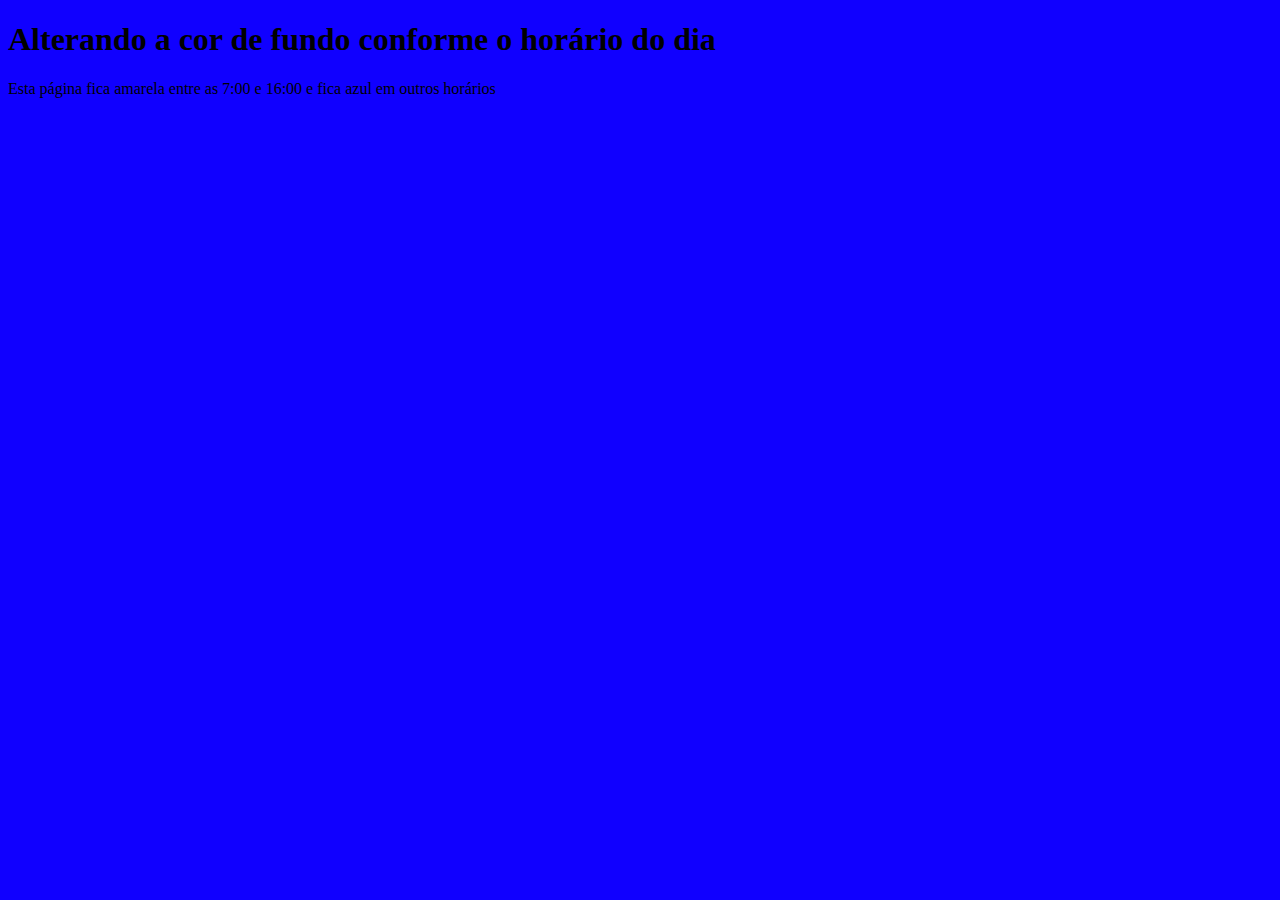
<file: alterando cor de fundo conforme horário do dia/index.html>
<!DOCTYPE html>
<html lang="en">
<head>
    <meta charset="UTF-8">
    <meta name="viewport" content="width=device-width, initial-scale=1.0">
    <title>Datas</title>
</head>
<body class="container">
    <h1>Alterando a cor de fundo conforme o horário do dia</h1>
    <p>Esta página fica amarela entre as 7:00 e 16:00 e fica azul em outros horários</p>
    <script src="index.js"></script>
</body>
</html>
</file>
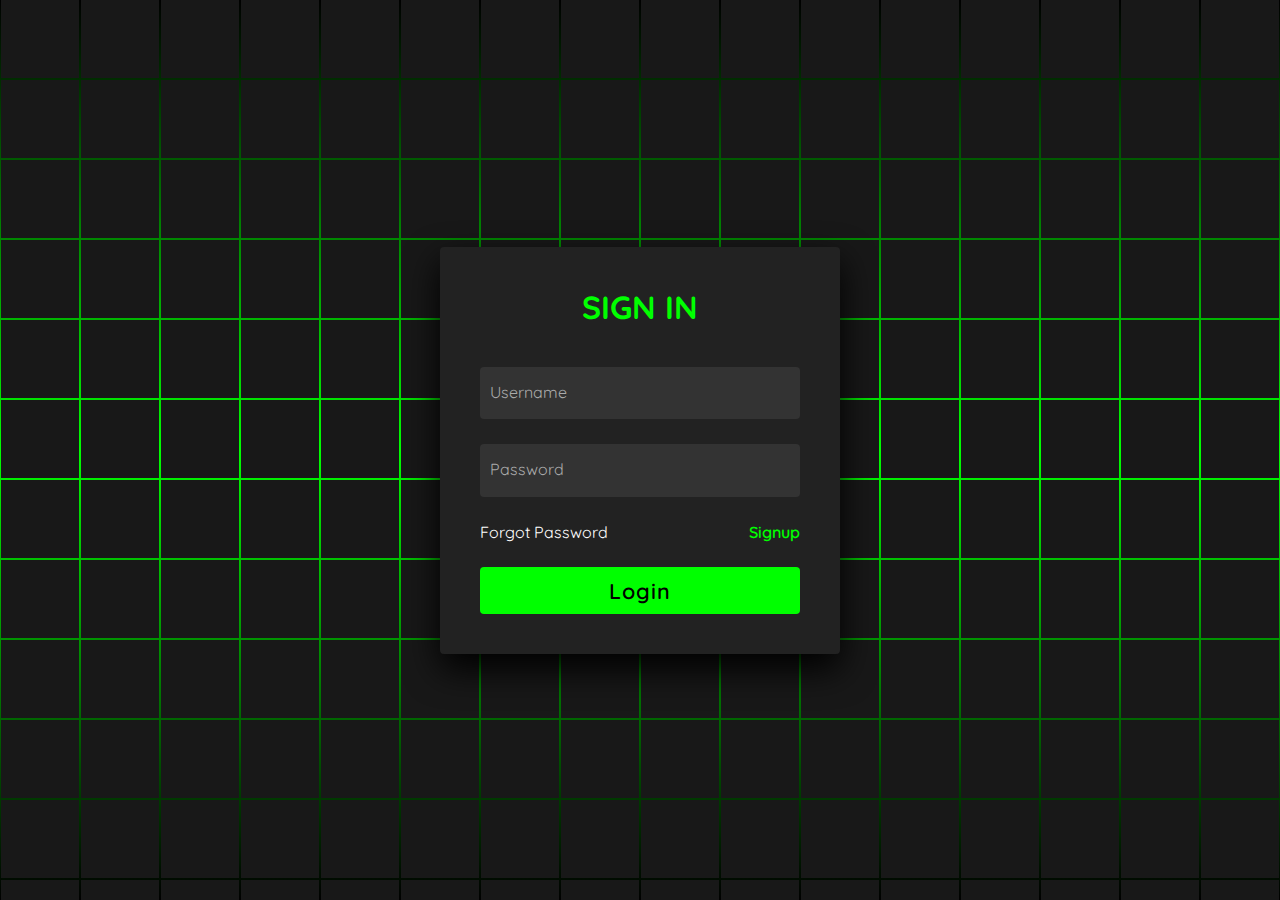
<file: animated-login-form/index.html>
<!DOCTYPE html>
<html lang="en">
<head>
    <meta charset="UTF-8">
    <meta name="viewport" content="width=device-width, initial-scale=1.0">
    <link rel="stylesheet" href="./style.css">
    <title>Animated Login Form</title>
</head>
<body>
    <section>

        <span></span>
        <span></span>
        <span></span>
        <span></span>
        <span></span>
        <span></span>
        <span></span>
        <span></span>
        <span></span>
        <span></span>
        <span></span>
        <span></span>
        <span></span>
        <span></span>
        <span></span>
        <span></span>
        <span></span>
        <span></span>
        <span></span>
        <span></span>
        <span></span>
        <span></span>
        <span></span>
        <span></span>
        <span></span>
        <span></span>
        <span></span>
        <span></span>
        <span></span>
        <span></span>
        <span></span>
        <span></span>
        <span></span>
        <span></span>
        <span></span>
        <span></span>
        <span></span>
        <span></span>
        <span></span>
        <span></span>
        <span></span>
        <span></span>
        <span></span>
        <span></span>
        <span></span>
        <span></span>
        <span></span>
        <span></span>
        <span></span>
        <span></span>
        <span></span>
        <span></span>
        <span></span>
        <span></span>
        <span></span>
        <span></span>
        <span></span>
        <span></span>
        <span></span>
        <span></span>
        <span></span>
        <span></span>
        <span></span>
        <span></span>
        <span></span>
        <span></span>
        <span></span>
        <span></span>
        <span></span>
        <span></span>
        <span></span>
        <span></span>
        <span></span>
        <span></span>
        <span></span>
        <span></span>
        <span></span>
        <span></span>
        <span></span>
        <span></span>
        <span></span>
        <span></span>
        <span></span>
        <span></span>
        <span></span>
        <span></span>
        <span></span>
        <span></span>
        <span></span>
        <span></span>
        <span></span>
        <span></span>
        <span></span>
        <span></span>
        <span></span>
        <span></span>
        <span></span>
        <span></span>
        <span></span>
        <span></span>
        <span></span>
        <span></span>
        <span></span>
        <span></span>
        <span></span>
        <span></span>
        <span></span>
        <span></span>
        <span></span>
        <span></span>
        <span></span>
        <span></span>
        <span></span>
        <span></span>
        <span></span>
        <span></span>
        <span></span>
        <span></span>
        <span></span>
        <span></span>
        <span></span>
        <span></span>
        <span></span>
        <span></span>
        <span></span>
        <span></span>
        <span></span>
        <span></span>
        <span></span>
        <span></span>
        <span></span>
        <span></span>
        <span></span>
        <span></span>
        <span></span>
        <span></span>
        <span></span>
        <span></span>
        <span></span>
        <span></span>
        <span></span>
        <span></span>
        <span></span>
        <span></span>
        <span></span>
        <span></span>
        <span></span>
        <span></span>
        <span></span>
        <span></span>
        <span></span>
        <span></span>
        <span></span>
        <span></span>
        <span></span>
        <span></span>
        <span></span>
        <span></span>
        <span></span>
        <span></span>
        <span></span>
        <span></span>
        <span></span>
        <span></span>
        <span></span>
        <span></span>
        <span></span>
        <span></span>
        <span></span>
        <span></span>
        <span></span>
        <span></span>
        <span></span>
        <span></span>
        <span></span>
        <span></span>
        <span></span>
        <span></span>
        <span></span>
        <span></span>
        <span></span>
        <span></span>
        <span></span>
        <span></span>
        <span></span>
        <span></span>
        <span></span>
        <span></span>
        <span></span>
        <span></span>
        <span></span>
        <span></span>
        <span></span>
        <span></span>
        <span></span>
        <span></span>
        <span></span>
        <span></span>
        <span></span>
        <span></span>
        <span></span>
        <span></span>
        <span></span>
        <span></span>
        <span></span>
        <span></span>
        <span></span>
        <span></span>
        <span></span>
        <span></span>
        <span></span>
        <span></span>
        <span></span>
        <span></span>
        <span></span>
        <span></span>
        <span></span>
        <span></span>
        <span></span>
        <span></span>
        <span></span>
        <span></span>
        <span></span>
        <span></span>
        <span></span>
        <span></span>
        <span></span>
        <span></span>
        <span></span>
        <span></span>
        <span></span>
        <span></span>
        <span></span>
        <span></span>
        <span></span>
        <span></span>
        <span></span>
        <span></span>
        <span></span>
        <span></span>
        <span></span>
        <span></span>
        <span></span>
        <span></span>
        <span></span>
        <span></span>
        <span></span>
        <span></span>
        <span></span>
        <span></span>
        <span></span>
        <span></span>
        <span></span>
        <span></span>
        <span></span>
        <span></span>
        <span></span>
        <span></span>
        <span></span>
        <span></span>
    
        <div class="signin">
          <div class="content">
            <h2>Sign In</h2>
            <div class="form">
              <div class="inputBox">
                <input type="text" required>
                <i>Username</i>
              </div>
              <div class="inputBox">
                <input type="password" required>
                <i>Password</i>
              </div>
              <div class="links">
                <a href="#">Forgot Password</a>
                <a href="#">Signup</a>
              </div>
              <div class="inputBox">
                <input type="submit" value="Login">
              </div>
            </div>
          </div>
        </div>
      </section>
</body>
</html>
</file>
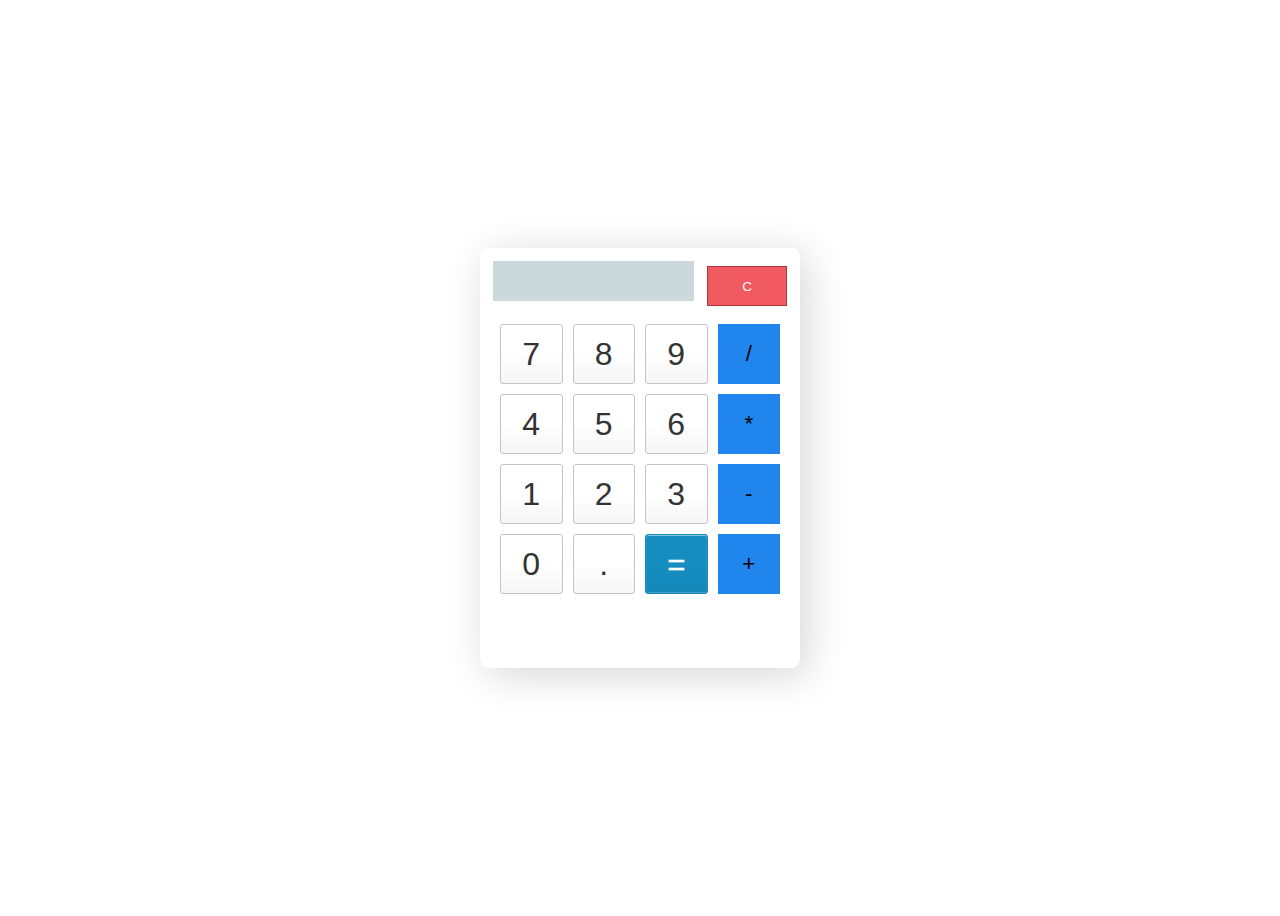
<file: calculator/index.html>
<!DOCTYPE html>

<html lang="en">
  <head>
    <meta charset="UTF-8" />

    <meta http-equiv="X-UA-Compatible" content="IE=edge" />

    <meta name="viewport" content="width=device-width, initial-scale=1.0" />

    <script src="script.js" type="text/javascript"></script>

    <link rel="stylesheet" href="style.css" />

    <title>Calculator</title>
  </head>

  <body>
    <div class="container">
      <table>
        <tr>
          <td colspan="3">
            <input
              type="text"
              id="result"
              class="screen"
              style="text-align: right"
            />
          </td>

          <td>
            <input
              type="button"
              value="C"
              onclick="clearScreen()"
              class="clear"
            />
          </td>
        </tr>
      </table>

      <div class="keys">
        <input type="button" value="7" class="button" onClick="display('7')" />

        <input type="button" value="8" class="button" onClick="display('8')" />

        <input type="button" value="9" class="button" onClick="display('9')" />

        <input
          type="button"
          value="/"
          class="operator"
          onClick="display('/')"
        />

        <input type="button" value="4" class="button" onClick="display('4')" />

        <input type="button" value="5" class="button" onClick="display('5')" />

        <input type="button" value="6" class="button" onClick="display('6')" />

        <input
          type="button"
          value="*"
          class="operator"
          onClick="display('*')"
        />

        <input type="button" value="1" class="button" onClick="display('1')" />

        <input type="button" value="2" class="button" onClick="display('2')" />

        <input type="button" value="3" class="button" onClick="display('3')" />

        <input
          type="button"
          value="-"
          class="operator"
          onClick="display('-')"
        />

        <input type="button" value="0" class="button" onClick="display('0')" />

        <input type="button" value="." class="button" onClick="display('.')" />

        <input
          type="button"
          value="="
          class="button equal-sign"
          onClick="solve()"
        />

        <input
          type="button"
          value="+"
          class="operator"
          onClick="display('+')"
        />
      </div>
    </div>
    <script src="./script.js"></script>
  </body>
</html>
</file>
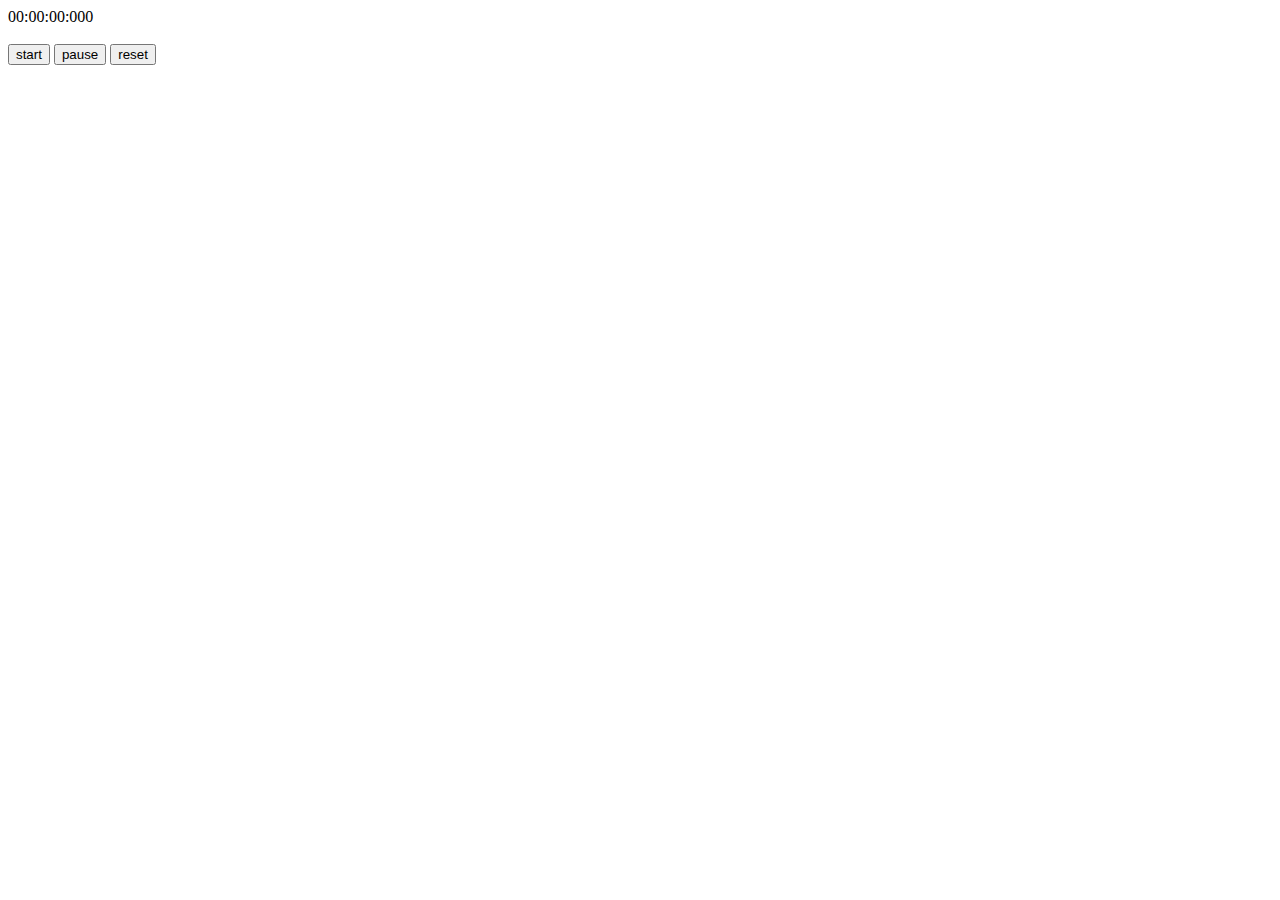
<file: cronometro/index.html>
<!DOCTYPE html>
<html lang="en">
<head>
    <meta charset="UTF-8">
    <meta name="viewport" content="width=device-width, initial-scale=1.0">
    <title>Cronômetro</title>
</head>
<body>
    <form name="form_main">
        <div>
          <span id="hour">00</span>:<span id="minute">00</span>:<span id="second">00</span>:<span id="millisecond">000</span>
        </div>
      
        <br />
      
        <button type="button" name="start">start</button>
        <button type="button" name="pause">pause</button>
        <button type="button" name="reset">reset</button>
      </form>
    <script src="./index.js"></script>
</body>
</html>
</file>
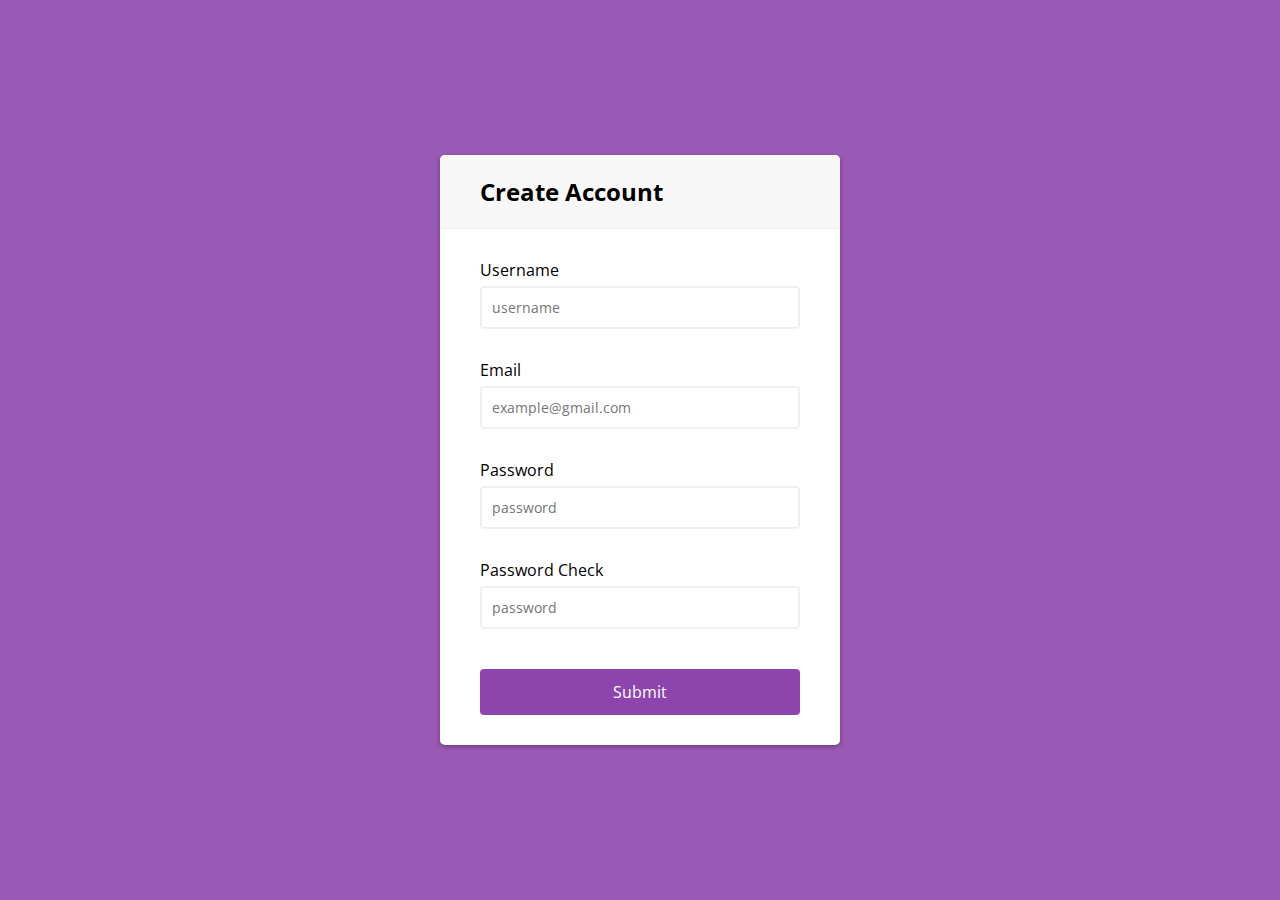
<file: form-validation/index.html>
<!DOCTYPE html>
<html lang="en">
  <head>
    <meta charset="UTF-8" />
    <meta name="viewport" content="width=device-width, initial-scale=1.0" />
    <link
      rel="stylesheet"
      href="https://cdnjs.cloudflare.com/ajax/libs/font-awesome/6.4.0/css/all.min.css"
      integrity="sha512-iecdLmaskl7CVkqkXNQ/ZH/XLlvWZOJyj7Yy7tcenmpD1ypASozpmT/E0iPtmFIB46ZmdtAc9eNBvH0H/ZpiBw=="
      crossorigin="anonymous"
      referrerpolicy="no-referrer"
    />
    <link rel="stylesheet" href="./style.css">
    <title>Formulário</title>
  </head>
  <body>
    <div class="container">
      <div class="header">
        <h2>Create Account</h2>
      </div>

      <form id="form" class="form">
        <div class="form-control">
          <label for="username">Username</label>
          <input type="text" placeholder="username" id="username" />
          <i class="fas fa-check-circle"></i>
          <i class="fas fa-exclamation-circle"></i>
          <small>Error message</small>
        </div>

        <div class="form-control">
          <label for="email">Email</label>
          <input type="email" placeholder="example@gmail.com" id="email" />
          <i class="fas fa-check-circle"></i>
          <i class="fas fa-exclamation-circle"></i>
          <small>Error message</small>
        </div>

        <div class="form-control">
          <label for="password">Password</label>
          <input type="password" id="password" placeholder="password" />
          <i class="fas fa-check-circle"></i>
          <i class="fas fa-exclamation-circle"></i>
          <small>Error message</small>
        </div>

        <div class="form-control">
          <label for="password-check">Password Check</label>
          <input type="password" id="password2" placeholder="password" />
          <i class="fas fa-check-circle"></i>
          <i class="fas fa-exclamation-circle"></i>
          <small>Error message</small>
        </div>

        <button>Submit</button>
      </form>
      <script src="./index.js"></script>
    </div>
  </body>
</html>
</file>
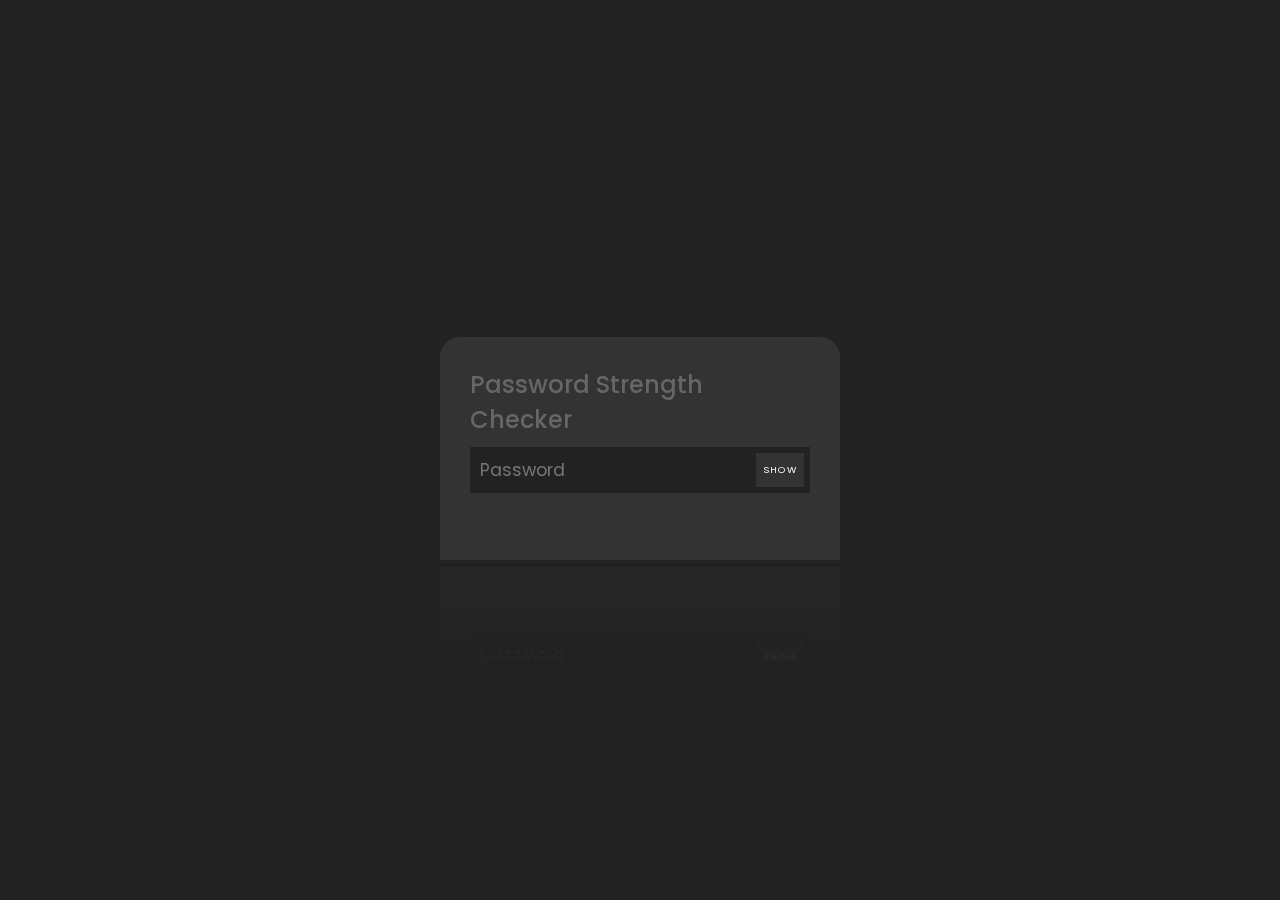
<file: password-strength/index.html>
<!DOCTYPE html>
<html lang="en">
<head>
    <meta charset="UTF-8">
    <meta name="viewport" content="width=device-width, initial-scale=1.0">
    <link rel="stylesheet" href="./style.css">
    <title>Password Strength</title>
</head>
<body>
    <div class="container">
        <h2>Password Strength Checker</h2>
        <div class="inputArea">
            <input type="password" placeholder="Password" id="YourPassword">
            <div class="show"></div>
        </div>
        <div class="strengthMeter"></div>
    </div>
    <script src="./script.js"></script>
</body>
</html>
</file>
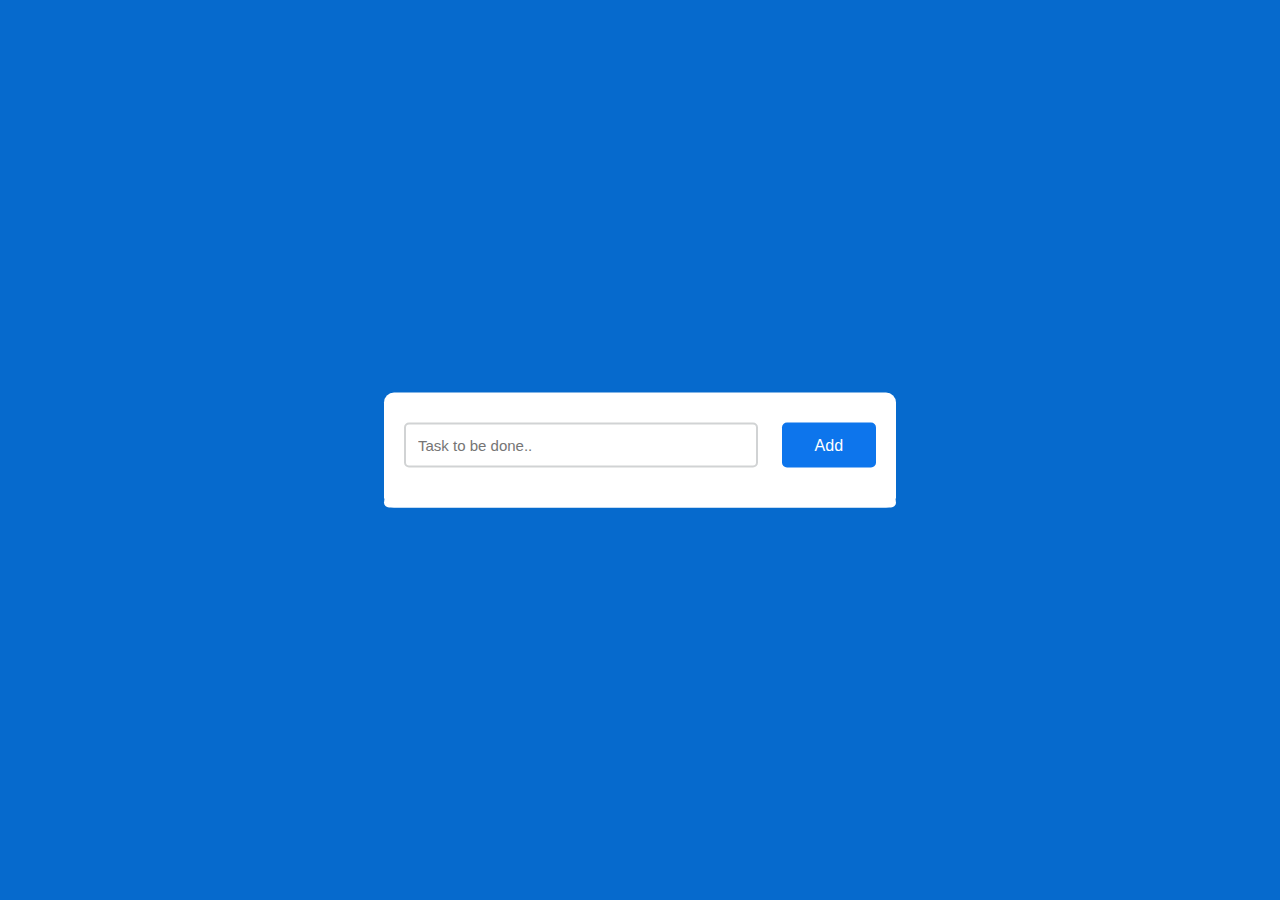
<file: todo-list/index.html>
<!DOCTYPE html>
<html>
<head>
  <meta charset="utf-8">
  <meta name="viewport" content="width=device-width">
  <link rel="stylesheet" href="./style.css">
<link rel="stylesheet" href="https://cdnjs.cloudflare.com/ajax/libs/font-awesome/6.2.1/css/all.min.css" integrity="sha512-MV7K8+y+gLIBoVD59lQIYicR65iaqukzvf/nwasF0nqhPay5w/9lJmVM2hMDcnK1OnMGCdVK+iQrJ7lzPJQd1w==" crossorigin="anonymous" referrerpolicy="no-referrer" />
  <title>Todo List App</title>
</head>
<body>
<div class="container">
<div id="newtask">
    <input type="text" placeholder="Task to be done..">
    <button id="push">Add</button>
</div>
<div id="tasks"></div>
</div>
  <script src="./script.js"></script>
</body>
</html>
</file>
<file: animated-login-form/style.css>
@import url('https://fonts.googleapis.com/css2?family=Quicksand:wght@300;400;500;600;700&display=swap');
*
{
	margin: 0;
	padding: 0;
	box-sizing: border-box;
	font-family: 'Quicksand', sans-serif;
}
body 
{
	display: flex;
	justify-content: center;
	align-items: center;
	min-height: 100vh;
	background: #000;
}
section 
{
	position: absolute;
	width: 100vw;
	height: 100vh;
	display: flex;
	justify-content: center;
	align-items: center;
	gap: 2px;
	flex-wrap: wrap;
	overflow: hidden;
}
section::before 
{
	content: '';
	position: absolute;
	width: 100%;
	height: 100%;
	background: linear-gradient(#000,#0f0,#000);
	animation: animate 5s linear infinite;
}
@keyframes animate 
{
	0%
	{
		transform: translateY(-100%);
	}
	100%
	{
		transform: translateY(100%);
	}
}
section span 
{
	position: relative;
	display: block;
	width: calc(6.25vw - 2px);
	height: calc(6.25vw - 2px);
	background: #181818;
	z-index: 2;
	transition: 1.5s;
}
section span:hover 
{
	background: #0f0;
	transition: 0s;
}

section .signin
{
	position: absolute;
	width: 400px;
  background: #222;  
	z-index: 1000;
	display: flex;
	justify-content: center;
	align-items: center;
	padding: 40px;
	border-radius: 4px;
	box-shadow: 0 15px 35px rgba(0,0,0,9);
}
section .signin .content 
{
	position: relative;
	width: 100%;
	display: flex;
	justify-content: center;
	align-items: center;
	flex-direction: column;
	gap: 40px;
}
section .signin .content h2 
{
	font-size: 2em;
	color: #0f0;
	text-transform: uppercase;
}
section .signin .content .form 
{
	width: 100%;
	display: flex;
	flex-direction: column;
	gap: 25px;
}
section .signin .content .form .inputBox
{
	position: relative;
	width: 100%;
}
section .signin .content .form .inputBox input 
{
	position: relative;
	width: 100%;
	background: #333;
	border: none;
	outline: none;
	padding: 25px 10px 7.5px;
	border-radius: 4px;
	color: #fff;
	font-weight: 500;
	font-size: 1em;
}
section .signin .content .form .inputBox i 
{
	position: absolute;
	left: 0;
	padding: 15px 10px;
	font-style: normal;
	color: #aaa;
	transition: 0.5s;
	pointer-events: none;
}
.signin .content .form .inputBox input:focus ~ i,
.signin .content .form .inputBox input:valid ~ i
{
	transform: translateY(-7.5px);
	font-size: 0.8em;
	color: #fff;
}
.signin .content .form .links 
{
	position: relative;
	width: 100%;
	display: flex;
	justify-content: space-between;
}
.signin .content .form .links a 
{
	color: #fff;
	text-decoration: none;
}
.signin .content .form .links a:nth-child(2)
{
	color: #0f0;
	font-weight: 600;
}
.signin .content .form .inputBox input[type="submit"]
{
	padding: 10px;
	background: #0f0;
	color: #000;
	font-weight: 600;
	font-size: 1.35em;
	letter-spacing: 0.05em;
	cursor: pointer;
}
input[type="submit"]:active
{
	opacity: 0.6;
}
@media (max-width: 900px)
{
	section span 
	{
		width: calc(10vw - 2px);
		height: calc(10vw - 2px);
	}
}
@media (max-width: 600px)
{
	section span 
	{
		width: calc(20vw - 2px);
		height: calc(20vw - 2px);
	}
}
</file>
<file: calculator/style.css>
body {
  display: grid;
  height: 100vh;
  place-items: center;
}
.container {
  border-radius: 9px;
  background: #ffffff;
  box-shadow: 7px 7px 42px #d6d6d6, -7px -7px 42px #ffffff;

  width: 300px;
  height: 400px;
  padding: 10px;
}

.keys {
  display: grid;

  grid-template-columns: repeat(4, 1fr);

  grid-gap: 10px;

  padding: 10px;

  margin: auto;
}

.button {
  height: 60px;

  padding: 5px;

  background-color: #fff;

  border-radius: 3px;

  border: 1px solid #c4c4c4;

  background-color: transparent;

  font-size: 2rem;

  color: #333;

  background-image: linear-gradient(
    to bottom,
    transparent,
    transparent 50%,
    rgba(0, 0, 0, 0.04)
  );

  box-shadow: inset 0 0 0 1px rgba(255, 255, 255, 0.05),
    inset 0 1px 0 0 rgba(255, 255, 255, 0.45),
    inset 0 -1px 0 0 rgba(255, 255, 255, 0.15),
    0 1px 0 0 rgba(255, 255, 255, 0.15);

  text-shadow: 0 1px rgba(255, 255, 255, 0.4);
}
input {
  outline: none;
  border: 1px solid transparent;
}
.button:hover {
  background-color: #eaeaea;
}
.operator {
  font-size: 1.4rem;
  background-color: rgb(32, 134, 237);
}

.clear {
  background-color: #f0595f;

  border-color: #b0353a;

  color: #fff;

  width: 80px;

  height: 40px;
}

.clear:hover {
  background-color: #f17377;
}

.equal-sign {
  background-color: #158dc0;

  border-color: #158dc0;

  color: #fff;
}

.equal-sign:hover {
  background-color: #4e9ed4;
}

.screen {
  background-color: rgb(203, 216, 220);

  justify-content: left;

  color: black;

  font-size: medium;

  width: 50%;

  height: 30%;

  cursor: default;

  padding: 10px;

  padding-left: 40%;

  margin: auto;

  margin-bottom: 10px;
}
</file>
<file: form-validation/style.css>
@import url('https://fonts.googleapis.com/css?family=Muli&display=swap');
@import url('https://fonts.googleapis.com/css?family=Open+Sans:400,500&display=swap');

* {
	box-sizing: border-box;
}

body {
	background-color: #9b59b6;
	font-family: 'Open Sans', sans-serif;
	display: flex;
	align-items: center;
	justify-content: center;
	min-height: 100vh;
	margin: 0;
}

.container {
	background-color: #fff;
	border-radius: 5px;
	box-shadow: 0 2px 5px rgba(0, 0, 0, 0.3);
	overflow: hidden;
	width: 400px;
	max-width: 100%;
}

.header {
	border-bottom: 1px solid #f0f0f0;
	background-color: #f7f7f7;
	padding: 20px 40px;
}

.header h2 {
	margin: 0;
}

.form {
	padding: 30px 40px;	
}

.form-control {
	margin-bottom: 10px;
	padding-bottom: 20px;
	position: relative;
}

.form-control label {
	display: inline-block;
	margin-bottom: 5px;
}

.form-control input {
	border: 2px solid #f0f0f0;
	border-radius: 4px;
	display: block;
	font-family: inherit;
	font-size: 14px;
	padding: 10px;
	width: 100%;
}

.form-control input:focus {
	outline: 0;
	border-color: #777;
}

.form-control.success input {
	border-color: #2ecc71;
}

.form-control.error input {
	border-color: #e74c3c;
}

.form-control i {
	visibility: hidden;
	position: absolute;
	top: 40px;
	right: 10px;
}

.form-control.success i.fa-check-circle {
	color: #2ecc71;
	visibility: visible;
}

.form-control.error i.fa-exclamation-circle {
	color: #e74c3c;
	visibility: visible;
}

.form-control small {
	color: #e74c3c;
	position: absolute;
	bottom: 0;
	left: 0;
	visibility: hidden;
}

.form-control.error small {
	visibility: visible;
}

.form button {
	background-color: #8e44ad;
	border: 2px solid #8e44ad;
	border-radius: 4px;
	color: #fff;
	display: block;
	font-family: inherit;
	font-size: 16px;
	padding: 10px;
	margin-top: 20px;
	cursor: pointer;
	width: 100%;
}
</file>
<file: password-strength/style.css>
@import url("https://fonts.googleapis.com/css2?family=Poppins:wght@100;200;300;400;500;600;700;800;900&display=swap");
* {
  margin: 0;
  padding: 0;
  box-sizing: border-box;
  font-family: "Poppins", sans-serif;
}

body {
  display: flex;
  align-items: center;
  justify-content: center;
  min-height: 100vh;
  background: #222;
}

.container {
  position: relative;
  width: 400px;
  border-radius: 20px 20px 0 0;
  padding: 30px;
  background: #333;
  display: flex;
  justify-content: center;
  /* align-items: center; */
  flex-direction: column;
  border-radius: 1px solid #111;
  gap: 10px;
  padding-bottom: 70px;
  -webkit-box-reflect: below 1px
    linear-gradient(transparent, transparent, #0005);
}
.container h2 {
  color: #666;
  font-weight: 500;
}

.container .inputArea {
  position: relative;
  width: 100%;
}

.container .inputArea input {
  position: relative;
  width: 100%;
  background: #222;
  border: none;
  outline: none;
  padding: 10px;
  color: aliceblue;
  font-size: 1.1em;
}

.container .strengthMeter {
  position: absolute;
  left: 0;
  bottom: 0;
  width: 100%;
  height: 3px;
  background: #222;
}

.container .strengthMeter::before {
  content: "";
  position: absolute;
  width: 0;
  height: 100%;
  transition: 0.5s;
  background: #f00;
}

.container.weak .strengthMeter::before {
  width: 10%;
  background: #f00;
  filter: drop-shadow(0 0 5px #f00) drop-shadow(0 0 10px #f00)
    drop-shadow(0 0 20px #f00);
}

.container.moderate .strengthMeter::before {
  width: 70%;
  background: #eedc3d;
  filter: drop-shadow(0 0 5px #eedc3d) drop-shadow(0 0 10px #eedc3d)
    drop-shadow(0 0 20px #eedc3d);
}

.container.strong .strengthMeter::before {
  width: 100%;
  background: #18e605;
  filter: drop-shadow(0 0 5px #18e605) drop-shadow(0 0 10px #18e605)
    drop-shadow(0 0 20px #18e605);
}

.container .strengthMeter::after {
  position: absolute;
  top: -45px;
  left: 30px;
  transition: 0.5s;
  color: aliceblue;
}

.container.container.weak .strengthMeter::after {
  content: "Weak Password";
  color: #f00;
  filter: drop-shadow(0 0 5px#f00);
}

.container.container.container.moderate .strengthMeter::after {
  content: "Moderate Password";
  color: #eedc3d;
  filter: drop-shadow(0 0 5px#eedc3d);
}

.container.container.container.container.strong .strengthMeter::after {
  content: "Strong Password";
  color: #18e605;
  filter: drop-shadow(0 0 5px#18e605);
}

.show {
  position: absolute;
  top: 0;
  right: 0;
  width: 60px;
  height: 100%;
  background: #333;
  border: 6px solid #222;
  cursor: pointer;
  justify-content: center;
  align-items: center;
  display: flex;
}

.show::before {
  content: "Show";
  font-size: 0.6em;
  color: aliceblue;
  letter-spacing: 0.15em;
  text-transform: uppercase;
}

.show.hide::before {
  content: "Hide";
}
</file>
<file: todo-list/style.css>
*,
*:before,
*:after{
    padding: 0;
    margin: 0;
    box-sizing: border-box;
}
body{
    height: 100vh;
    background: #066acd;
}
.container{
    width: 40%;
    top: 50%;
    left: 50%;
    background: white;
    border-radius: 10px;
    min-width: 300px;
    position: absolute;
    min-height: 100px;
    transform: translate(-50%,-50%);
}
#newtask{
    position: relative;
    padding: 30px 20px;
}
#newtask input{
    width: 75%;
    height: 45px;
    padding: 12px;
    color: #111111;
    font-weight: 500;
    position: relative;
    border-radius: 5px;
    font-family: 'Poppins',sans-serif;
    font-size: 15px;
    border: 2px solid #d1d3d4;
}

#newtask input:focus{
    outline: none;
    border-color: #0d75ec;
}
#newtask button{
    position: relative;
    float: right;
    font-weight: 500;
    font-size: 16px;
    background-color: #0d75ec;
    border: none;
    color: #ffffff;
    cursor: pointer;
    outline: none;
    width: 20%;
    height: 45px;
    border-radius: 5px;
    font-family: 'Poppins',sans-serif;
}
#tasks{
    border-radius: 10px;
    width: 100%;
    position: relative;
    background-color: #ffffff;
    padding: 5px 20px;
}

.task{
    border-radius: 5px;
    align-items: center;
    justify-content: space-between;
    border: 1px solid #939697;
    cursor: pointer;
    background-color: #c5e1e6;
    height: 50px;
    margin-bottom: 8px;
    padding: 5px 10px;
    display: flex;
}
.task span{
    font-family: 'Poppins',sans-serif;
    font-size: 15px;
    font-weight: 400;
}
.task button{
    background-color: #0a2ea4;
    color: #ffffff;
    border: none;
    cursor: pointer;
    outline: none;
    height: 100%;
    width: 40px;
    border-radius: 5px;
}
</file>
